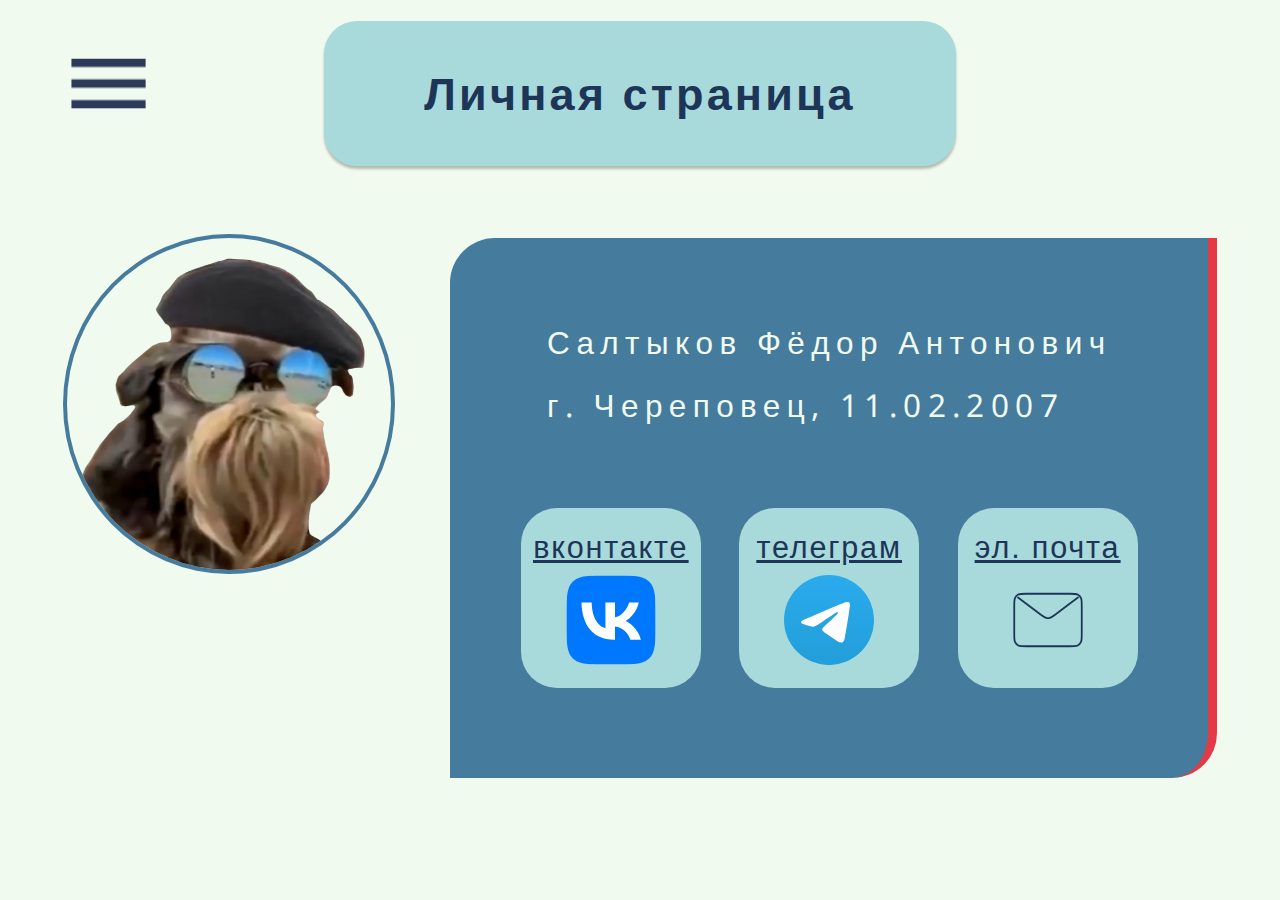
<file: index.html>
<!DOCTYPE html>
<html lang="en">

<head>
	<meta charset="UTF-8">
	<meta name="viewport" content="width=device-width, initial-scale=1.0">
	<title>Главная</title>
	<link href="https://fonts.googleapis.com/css2?family=Noto+Sans+Tangsa:wght@400;600&display=swap" rel="stylesheet">
	<link rel="stylesheet" href="css/index.css">
</head>

<body>
	<header>
		<img class="menu-button" src="img/hamburger.png" alt="#">
		<div class="title-wrapper">
			<div class="header-block">
				<p class="header-text">Личная страница</p>
			</div>
		</div>
	</header>
	<main>
		<div class="photo-wrapper">
			<img class="photo" src="img/profile dog.png" alt="profile photo">
		</div>
		<div class="text-block">
			<p class="main-text">
				Салтыков Фёдор Антонович
				<br>
				г. Череповец, 11.02.2007
			</p>

			<!-- contacts: -->
			<div class="contact-option-wrapper">
				<a class="contact-link" href="https://vk.com/tolko__spokoistvie" target="_blank">
					<div class="contact-option">
						<span onclick='window.open()' class="contact-option-header">вконтакте</span>
						<img class="contact-option-photo" src="img/VK Logo.svg" alt="#">
					</div>
				</a>
				<a class="contact-link" href="https://t.me/the_dude1100" target="_blank">
					<div class="contact-option">
						<span class="contact-option-header">телеграм</span>
						<img class="contact-option-photo" src="img/Telegram_2019_Logo.svg" alt="#">
					</div>
				</a>
				<a class="contact-link" href="mailto:fedorsaltyk@gmail.com" target="_blank">
					<div class="contact-option">
						<span class="contact-option-header">эл. почта</span>
						<svg class="contact-option-photo" xmlns="http://www.w3.org/2000/svg" width="100" height="100"
							viewBox="0 0 100 100" fill="none">
							<path
								d="M16.6667 24.9999L42.1152 44.2177L42.1236 44.2247C44.9494 46.2969 46.3631 47.3337 47.9115 47.7341C49.2801 48.0881 50.7188 48.0881 52.0874 47.7341C53.6372 47.3333 55.055 46.2936 57.8857 44.2177C57.8857 44.2177 74.2087 31.6913 83.3333 24.9999M12.5 65.8341V34.1674C12.5 29.5003 12.5 27.165 13.4083 25.3824C14.2072 23.8144 15.4811 22.5405 17.0492 21.7415C18.8318 20.8333 21.167 20.8333 25.8341 20.8333H74.1675C78.8346 20.8333 81.1649 20.8333 82.9475 21.7415C84.5155 22.5405 85.7937 23.8144 86.5926 25.3824C87.5 27.1633 87.5 29.4957 87.5 34.1537V65.8482C87.5 70.5061 87.5 72.8352 86.5926 74.6161C85.7937 76.1841 84.5155 77.4602 82.9475 78.2592C81.1666 79.1666 78.8375 79.1666 74.1795 79.1666H25.8205C21.1625 79.1666 18.83 79.1666 17.0492 78.2592C15.4811 77.4602 14.2072 76.1841 13.4083 74.6161C12.5 72.8335 12.5 70.5012 12.5 65.8341Z"
								stroke="#1D3557" stroke-width="2" stroke-linecap="round" stroke-linejoin="round" />
						</svg>
					</div>
				</a>
			</div>
		</div>
	</main>

	<!-- menu -->
	<div class="menu-block">
		<svg class="close-button" xmlns="http://www.w3.org/2000/svg" width="7.2vh" height="7.2vh" viewBox="0 0 60 60"
			fill="none">
			<path
				d="M52.4999 52.4999L30.0001 30.0001M30.0001 30.0001L7.5 7.5M30.0001 30.0001L52.5001 7.5M30.0001 30.0001L7.5 52.5001"
				stroke="white" stroke-width="2" stroke-linecap="round" stroke-linejoin="round" />
		</svg>
		<div class="menu-header-wrapper">
			<p class="menu-header">меню</p>
		</div>
		<div id="menu-options-wrapper">
			<div onclick="window.location.href = 'portfolio.html';" class="menu-option">
				<span class="option-header">портфолио</span>
			</div>
			<div onclick="window.location.href='hobbies.html';" class="menu-option">
				<span class="option-header">хобби</span>
			</div>
			<div onclick="window.location.href='biography.html';" class="menu-option">
				<span class="option-header">биография</span>
			</div>
		</div>
	</div>
	<script src="js/jquery-3.7.1.slim.min.js"></script>
	<script src="js/script-index.js"></script>
</body>

</html>
</file>
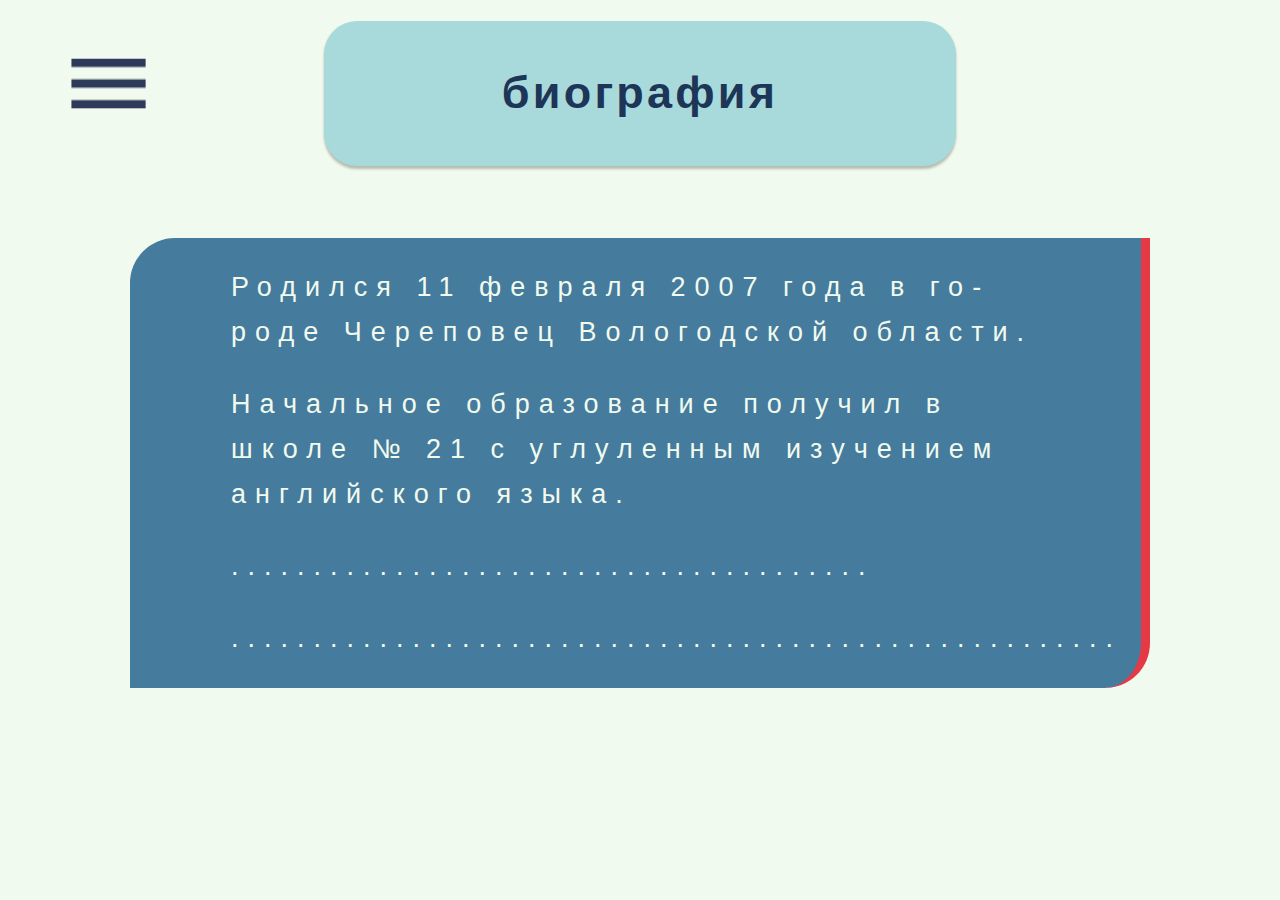
<file: biography.html>
<!DOCTYPE html>
<html lang="ru">

<head>
	<meta charset="UTF-8">
	<meta name="viewport" content="width=device-width, initial-scale=1.0">
	<title>биография</title>
	<link rel="stylesheet" href="css\biography.css">
</head>

<body>
	<header>
		<img class="menu-button" src="img/hamburger.png" alt="#">
		<div class="title-wrapper">
			<div class="header-block">
				<p class="header-text">биография</p>
			</div>
		</div>
	</header>

	<main>
		<div class="text-block">
			<div class="main-text">
				<p>Родился 11 февраля 2007 года в городе Череповец Вологодской области.</p>
				<p>Начальное образование получил в школе № 21 с углуленным изучением английского языка.</p>
				<p>.......................................</p>
				<p>......................................................</p>
			</div>
		</div>
	</main>

	<div class="menu-block">
		<svg class="close-button" xmlns="http://www.w3.org/2000/svg" width="7.2vh" height="7.2vh" viewBox="0 0 60 60"
			fill="none">
			<path
				d="M52.4999 52.4999L30.0001 30.0001M30.0001 30.0001L7.5 7.5M30.0001 30.0001L52.5001 7.5M30.0001 30.0001L7.5 52.5001"
				stroke="white" stroke-width="2" stroke-linecap="round" stroke-linejoin="round" />
		</svg>
		<div class="menu-header-wrapper">
			<p class="menu-header">меню</p>
		</div>
		<div id="menu-options-wrapper">
			<div onclick="window.location.href = 'index.html';" class="menu-option">
				<span class="option-header">главная</span>
				<!-- <svg class="option-photo" xmlns="http://www.w3.org/2000/svg" width="80" height="80" viewBox="0 0 80 80"
					fill="none">
					<path
						d="M43.3333 10.0029C43.015 10 42.6576 10 42.249 10H27.3339C23.6003 10 21.732 10 20.3059 10.7266C19.0515 11.3658 18.0324 12.3849 17.3932 13.6393C16.6666 15.0654 16.6666 16.9336 16.6666 20.6673V59.334C16.6666 63.0677 16.6666 64.9335 17.3932 66.3596C18.0324 67.614 19.0515 68.6349 20.3059 69.2741C21.7306 70 23.5966 70 27.3231 70L52.6769 70C56.4033 70 58.2666 70 59.6913 69.2741C60.9457 68.6349 61.9682 67.614 62.6074 66.3596C63.3333 64.9349 63.3333 63.0716 63.3333 59.3453V31.0856C63.3333 30.6765 63.3332 30.3187 63.3302 30M43.3333 10.0029C44.2854 10.0116 44.8878 10.0462 45.4628 10.1842C46.143 10.3475 46.7928 10.6175 47.3893 10.9831C48.0618 11.3952 48.6394 11.9727 49.7916 13.125L60.2099 23.5433C61.3629 24.6963 61.9362 25.2712 62.3485 25.944C62.714 26.5405 62.9844 27.1909 63.1477 27.8711C63.2857 28.4459 63.3211 29.0484 63.3302 30M43.3333 10.0029V19.3333C43.3333 23.067 43.3333 24.9326 44.0599 26.3586C44.6991 27.6131 45.7182 28.6349 46.9726 29.2741C48.3973 30 50.2633 30 53.9897 30H63.3302M63.3302 30H63.3339"
						stroke="#1D3557" stroke-width="2" stroke-linecap="round" stroke-linejoin="round" />
				</svg> -->
			</div>
			<div onclick="window.location.href='portfolio.html';" class="menu-option">
				<span class="option-header">портфолио</span>
				<!-- <svg class="option-photo" xmlns="http://www.w3.org/2000/svg" width="80" height="80" viewBox="0 0 80 80"
					fill="none">
					<path
						d="M13.3334 70V52.2903M13.3334 52.2903C32.7273 37.1257 47.2728 67.4542 66.6667 52.2896V14.3782C47.2728 29.5428 32.7273 -0.78701 13.3334 14.3776V52.2903Z"
						stroke="#1D3557" stroke-width="2" stroke-linecap="round" stroke-linejoin="round" />
				</svg> -->
			</div>
			<div onclick="window.location.href='hobbies.html';" class="menu-option">
				<span class="option-header">хобби</span>
				<!-- <svg class="option-photo" xmlns="http://www.w3.org/2000/svg" width="80" height="80" viewBox="0 0 80 80"
					fill="none">
					<path d="M50 20V70M50 20L70 10V60L50 70M50 20L30 10M50 70L30 60M30 60L10 70V20L30 10M30 60V10" stroke="#1D3557"
						stroke-width="2" stroke-linecap="round" stroke-linejoin="round" />
				</svg> -->
			</div>
		</div>
	</div>

	<script src="js/jquery-3.7.1.slim.min.js"></script>
	<script src="js/script-bio.js"></script>
</body>

</html>
</file>
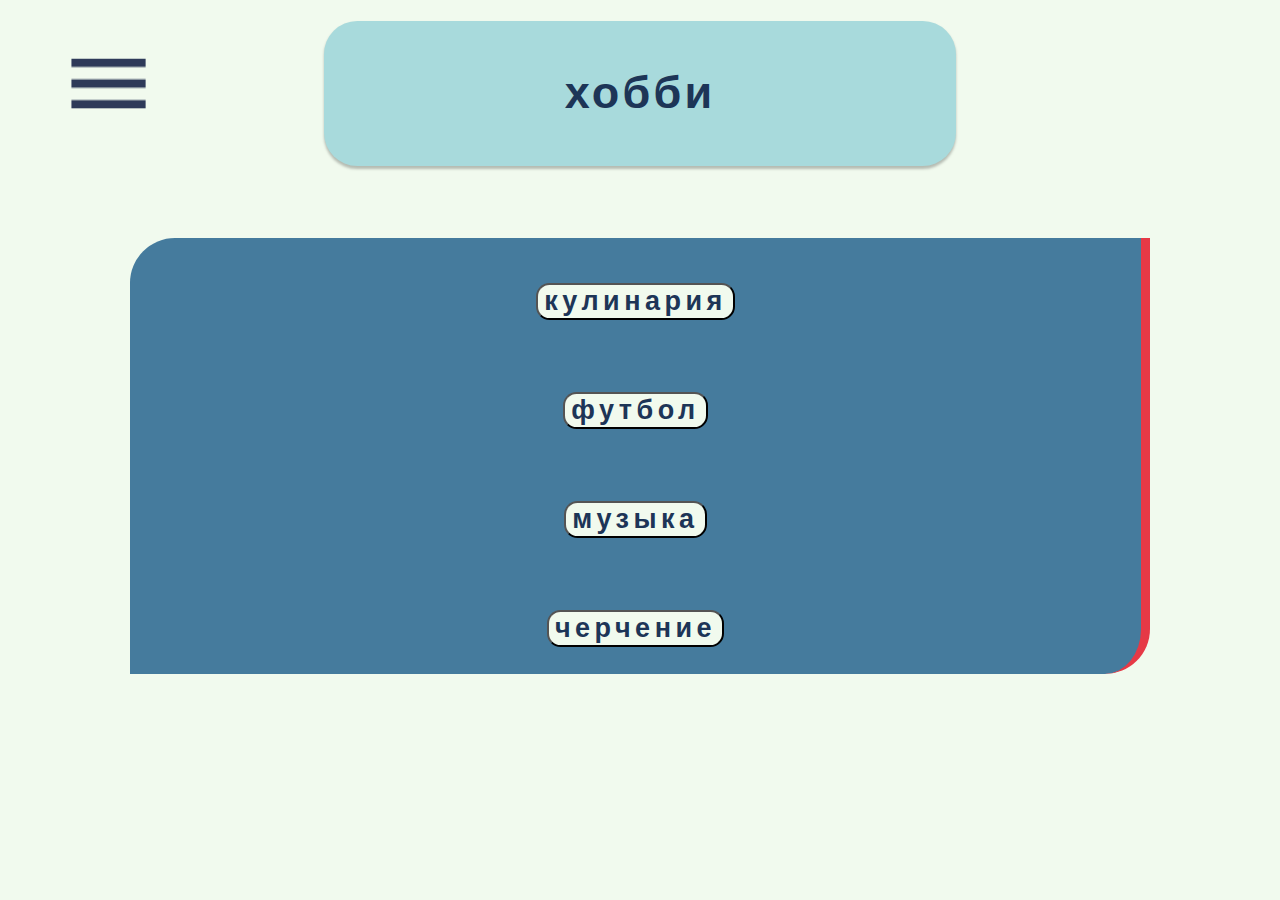
<file: hobbies.html>
<!DOCTYPE html>
<html lang="ru">

<head>
	<meta charset="UTF-8">
	<meta name="viewport" content="width=device-width, initial-scale=1.0">
	<title>хобби</title>
	<link rel="stylesheet" href="css\hobbies.css">
</head>

<body>
	<header>
		<img class="menu-button" src="img/hamburger.png" alt="#">
		<div class="title-wrapper">
			<div class="header-block">
				<p class="header-text">хобби</p>
			</div>
		</div>
	</header>

	<main>
		<div class=" text-block">
			<div class="main-text">
				<button type="button" class="collapsible">кулинария</button>
				<div class="photo-wrapper">
					<img class="hobbies-imgs two-photos" src="img/сосиски в тесте.jpg" alt="сосиски в тесте">
					<img class="hobbies-imgs two-photos" src="img/булочки.jpg" alt="булочки с корицей">
				</div>
				<button type="button" class="collapsible">футбол</button>
				<div class="photo-wrapper">
					<img class="hobbies-imgs" src="img/футбол 1.jpg" alt="команда футбол">
				</div>
				<button type="button" class="collapsible">музыка</button>
				<div class="photo-wrapper">
					<img class="hobbies-imgs long-photo" src="img/playing guitar.jpg" alt="с гитарой">
				</div>
				<button type="button" class="collapsible">черчение</button>
				<div class="photo-wrapper">
					<img class="hobbies-imgs two-photos" src="img/mandala 23.jpeg" alt="мандала 1">
					<img class="hobbies-imgs two-photos" src="img/pyramid-drawing.jpeg" alt="пирамиды">
				</div>
			</div>
		</div>
	</main>

	<div class="menu-block">
		<svg class="close-button" xmlns="http://www.w3.org/2000/svg" width="7.2vh" height="7.2vh" viewBox="0 0 60 60"
			fill="none">
			<path
				d="M52.4999 52.4999L30.0001 30.0001M30.0001 30.0001L7.5 7.5M30.0001 30.0001L52.5001 7.5M30.0001 30.0001L7.5 52.5001"
				stroke="white" stroke-width="2" stroke-linecap="round" stroke-linejoin="round" />
		</svg>
		<div class="menu-header-wrapper">
			<p class="menu-header">меню</p>
		</div>
		<div id="menu-options-wrapper">
			<div onclick="window.location.href = 'index.html';" class="menu-option">
				<span class="option-header">главная</span>
				<!-- <svg class="option-photo" xmlns="http://www.w3.org/2000/svg" width="80" height="80" viewBox="0 0 80 80"
					fill="none">
					<path
						d="M43.3333 10.0029C43.015 10 42.6576 10 42.249 10H27.3339C23.6003 10 21.732 10 20.3059 10.7266C19.0515 11.3658 18.0324 12.3849 17.3932 13.6393C16.6666 15.0654 16.6666 16.9336 16.6666 20.6673V59.334C16.6666 63.0677 16.6666 64.9335 17.3932 66.3596C18.0324 67.614 19.0515 68.6349 20.3059 69.2741C21.7306 70 23.5966 70 27.3231 70L52.6769 70C56.4033 70 58.2666 70 59.6913 69.2741C60.9457 68.6349 61.9682 67.614 62.6074 66.3596C63.3333 64.9349 63.3333 63.0716 63.3333 59.3453V31.0856C63.3333 30.6765 63.3332 30.3187 63.3302 30M43.3333 10.0029C44.2854 10.0116 44.8878 10.0462 45.4628 10.1842C46.143 10.3475 46.7928 10.6175 47.3893 10.9831C48.0618 11.3952 48.6394 11.9727 49.7916 13.125L60.2099 23.5433C61.3629 24.6963 61.9362 25.2712 62.3485 25.944C62.714 26.5405 62.9844 27.1909 63.1477 27.8711C63.2857 28.4459 63.3211 29.0484 63.3302 30M43.3333 10.0029V19.3333C43.3333 23.067 43.3333 24.9326 44.0599 26.3586C44.6991 27.6131 45.7182 28.6349 46.9726 29.2741C48.3973 30 50.2633 30 53.9897 30H63.3302M63.3302 30H63.3339"
						stroke="#1D3557" stroke-width="2" stroke-linecap="round" stroke-linejoin="round" />
				</svg> -->
			</div>
			<div onclick="window.location.href='portfolio.html';" class="menu-option">
				<span class="option-header">портфолио</span>
				<!-- <svg class="option-photo" xmlns="http://www.w3.org/2000/svg" width="80" height="80" viewBox="0 0 80 80"
					fill="none">
					<path
						d="M13.3334 70V52.2903M13.3334 52.2903C32.7273 37.1257 47.2728 67.4542 66.6667 52.2896V14.3782C47.2728 29.5428 32.7273 -0.78701 13.3334 14.3776V52.2903Z"
						stroke="#1D3557" stroke-width="2" stroke-linecap="round" stroke-linejoin="round" />
				</svg> -->
			</div>
			<div onclick="window.location.href='biography.html';" class="menu-option">
				<span class="option-header">биография</span>
				<!-- <svg class="option-photo" xmlns="http://www.w3.org/2000/svg" width="80" height="80" viewBox="0 0 80 80"
					fill="none">
					<path d="M50 20V70M50 20L70 10V60L50 70M50 20L30 10M50 70L30 60M30 60L10 70V20L30 10M30 60V10" stroke="#1D3557"
						stroke-width="2" stroke-linecap="round" stroke-linejoin="round" />
				</svg> -->
			</div>
		</div>
	</div>

	<script src="js/jquery-3.7.1.slim.min.js"></script>
	<script src="js/script-hobbies.js"></script>
</body>

</html>
</file>
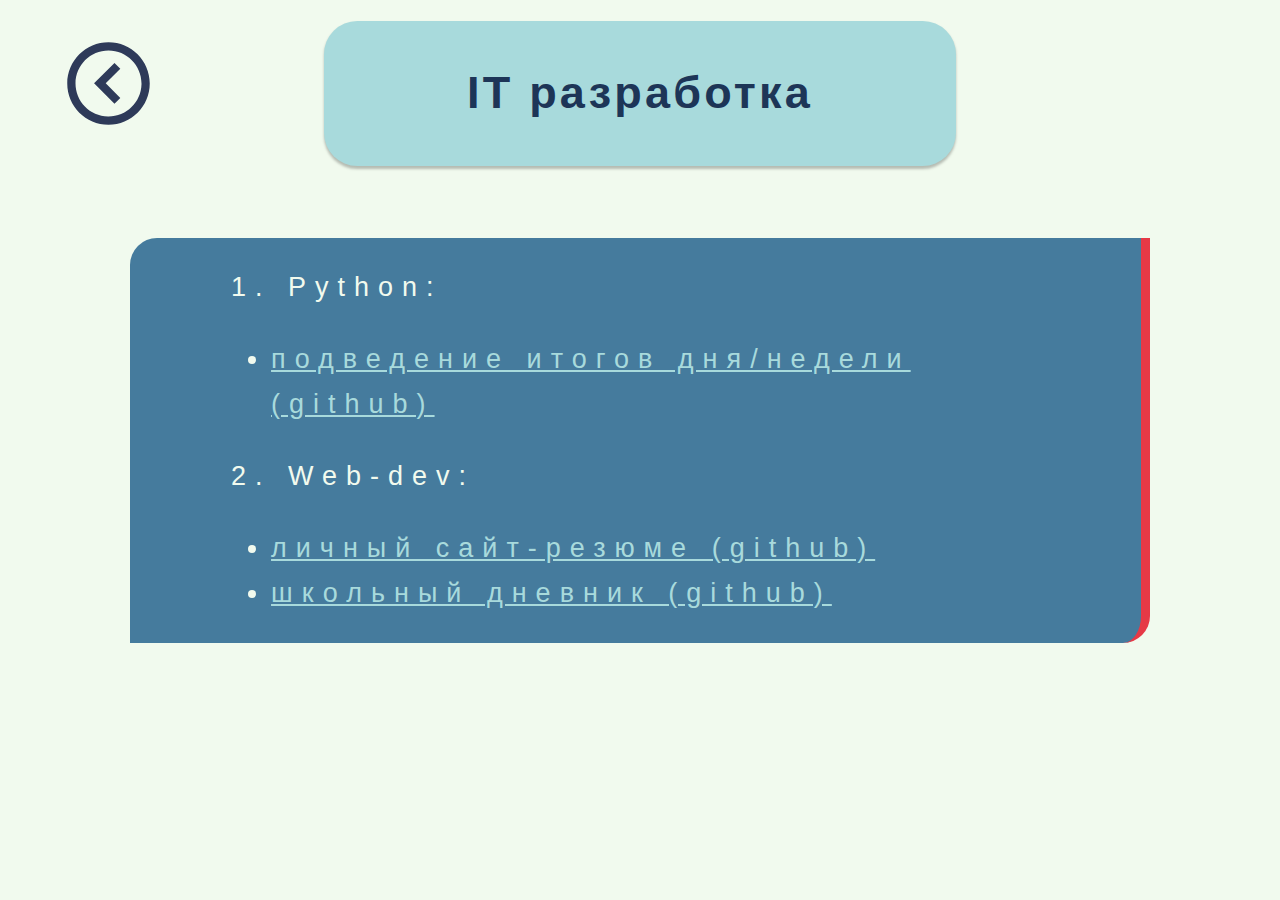
<file: portfolio-it.html>
<!DOCTYPE html>
<html lang="en">

<head>
	<meta charset="UTF-8">
	<meta name="viewport" content="width=device-width, initial-scale=1.0">
	<title>IT разработка</title>
	<link rel="stylesheet" href="css\portfolio-it.css">
</head>

<body>
	<header>
		<img onclick="window.location.href = 'portfolio.html';" class="menu-button"
			src="img/circle_chevron_leftback arrow.svg" alt="#">
		<div class="title-wrapper">
			<div class="header-block">
				<p class="header-text">IT разработка</p>
			</div>
		</div>
	</header>

	<main>
		<div class="text-block">
			<div class="main-text">
				<p>1. Python:
				<ul>
					<li><a class="portfolio-link" href="https://github.com/theDude1101/results-of-the-day-week-python-.git"
							target="_blank">подведение итогов
							дня/недели (github)</a></li>
				</ul>
				</p>
				<p>2. Web-dev:
				<ul>
					<li> <a class="portfolio-link" href="https://github.com/theDude1101/project-dna-2023.git"
							target="_blank">личный сайт-резюме (github)</a>
					</li>
					<li> <a class="portfolio-link" href="https://github.com/theDude1101/school-diary.git" target="_blank">школьный
							дневник (github)</a>
					</li>
				</ul>
				</p>
			</div>
		</div>
	</main>
</body>

</html>
</file>
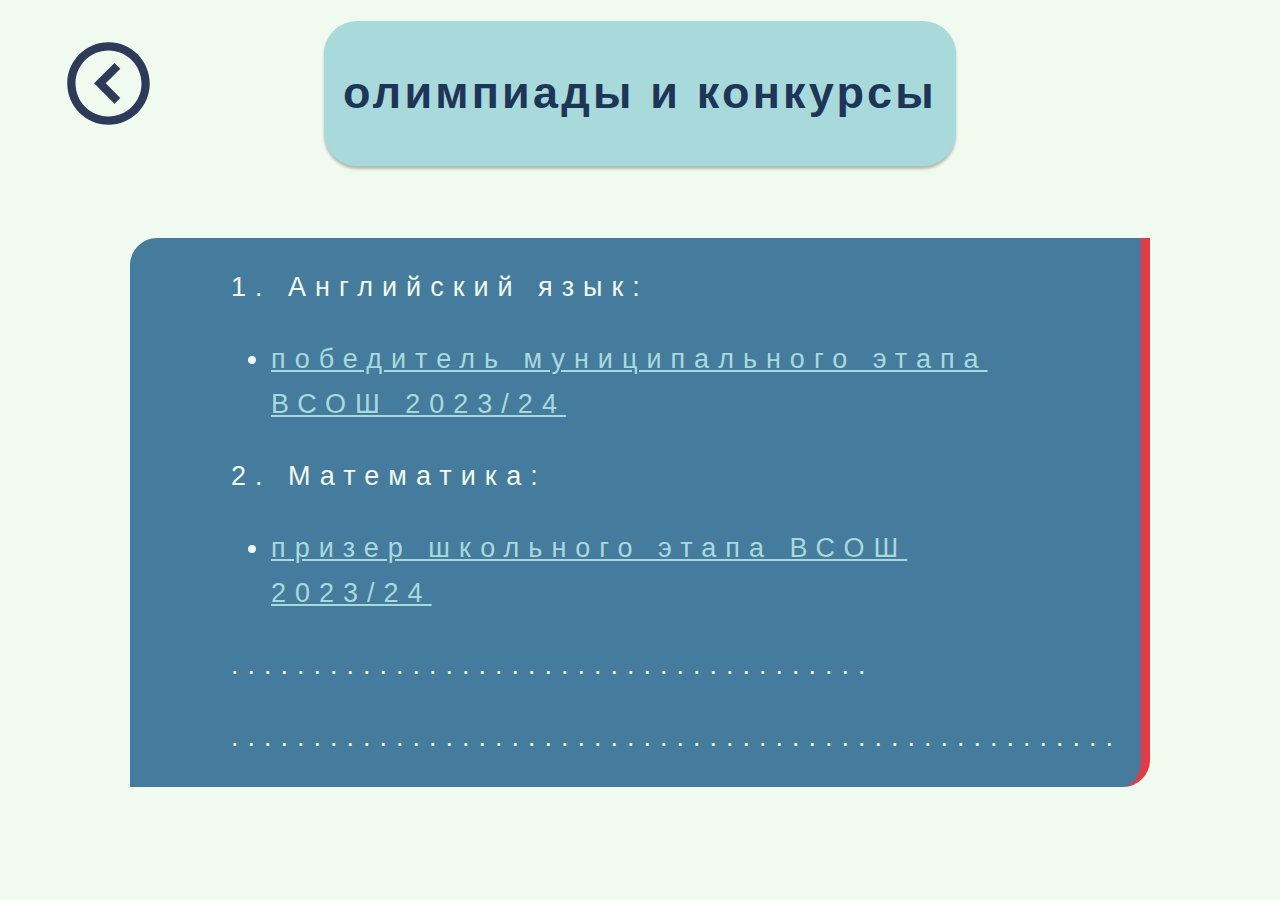
<file: portfolio-olimpiad.html>
<!DOCTYPE html>
<html lang="en">

<head>
	<meta charset="UTF-8">
	<meta name="viewport" content="width=device-width, initial-scale=1.0">
	<title>олимпиады и конкурсы</title>
	<link rel="stylesheet" href="css\portfolio-olimpiad.css">
</head>

<body>
	<header>
		<img onclick="window.location.href = 'portfolio.html';" class="menu-button"
			src="img/circle_chevron_leftback arrow.svg" alt="#">
		<div class="title-wrapper">
			<div class="header-block">
				<p class="header-text">олимпиады и конкурсы</p>
			</div>
		</div>
	</header>

	<main>
		<div class="text-block">
			<div class="main-text">
				<p>1. Английский язык:
				<ul>
					<li><a class="portfolio-link" href="img/мун этап всош 24.jpeg" target="_blank">победитель муниципального этапа
							ВСОШ 2023/24</a></li>
				</ul>
				</p>
				<p>2. Математика:
				<ul>
					<li> <a class="portfolio-link" href="img/математика 23.jpeg" target="_blank">призер школьного этапа ВСОШ
							2023/24</a></li>
				</ul>
				</p>
				<p>.......................................</p>
				<p>......................................................</p>
			</div>
		</div>
	</main>
</body>

</html>
</file>
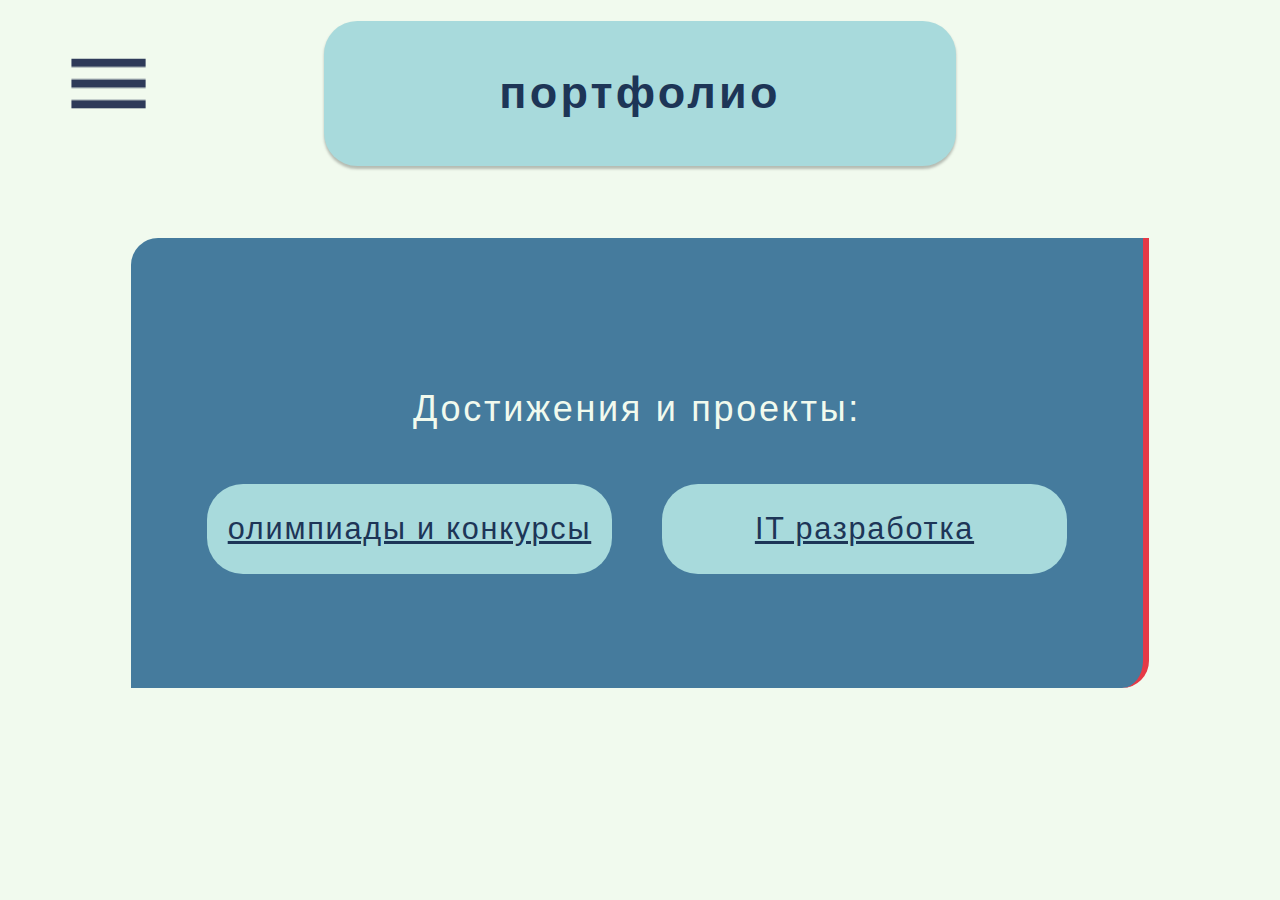
<file: portfolio.html>
<!DOCTYPE html>
<html lang="en">

<head>
	<meta charset="UTF-8">
	<meta name="viewport" content="width=device-width, initial-scale=1.0">
	<title>портфолио</title>
	<link rel="stylesheet" href="css\portfolio.css">
</head>

<body>

	<header>
		<img class="menu-button" src="img/hamburger.png" alt="#">
		<div class="title-wrapper">
			<div class="header-block">
				<p class="header-text">портфолио</p>
			</div>
		</div>
	</header>

	<main>
		<div class="text-block">
			<p class="potfolio-header">Достижения и проекты:</p>
			<div class="potfolio-option-wrapper">
				<div class="potfolio-option" onclick="window.location.href='portfolio-olimpiad.html';">
					<span class="potfolio-option-header">олимпиады и конкурсы</span>
				</div>
				<div class="potfolio-option" onclick="window.location.href='portfolio-it.html';">
					<span class="potfolio-option-header">IT разработка</span>
				</div>
			</div>
		</div>

	</main>

	<div class="menu-block">
		<svg class="close-button" xmlns="http://www.w3.org/2000/svg" width="7.2vh" height="7.2vh" viewBox="0 0 60 60"
			fill="none">
			<path
				d="M52.4999 52.4999L30.0001 30.0001M30.0001 30.0001L7.5 7.5M30.0001 30.0001L52.5001 7.5M30.0001 30.0001L7.5 52.5001"
				stroke="white" stroke-width="2" stroke-linecap="round" stroke-linejoin="round" />
		</svg>
		<div class="menu-header-wrapper">
			<p class="menu-header">меню</p>
		</div>
		<div id="menu-options-wrapper">
			<div onclick="window.location.href = 'index.html';" class="menu-option">
				<span class="option-header">главная</span>
				<!-- <svg class="option-photo" xmlns="http://www.w3.org/2000/svg" width="80" height="80" viewBox="0 0 80 80"
					fill="none">
					<path
						d="M43.3333 10.0029C43.015 10 42.6576 10 42.249 10H27.3339C23.6003 10 21.732 10 20.3059 10.7266C19.0515 11.3658 18.0324 12.3849 17.3932 13.6393C16.6666 15.0654 16.6666 16.9336 16.6666 20.6673V59.334C16.6666 63.0677 16.6666 64.9335 17.3932 66.3596C18.0324 67.614 19.0515 68.6349 20.3059 69.2741C21.7306 70 23.5966 70 27.3231 70L52.6769 70C56.4033 70 58.2666 70 59.6913 69.2741C60.9457 68.6349 61.9682 67.614 62.6074 66.3596C63.3333 64.9349 63.3333 63.0716 63.3333 59.3453V31.0856C63.3333 30.6765 63.3332 30.3187 63.3302 30M43.3333 10.0029C44.2854 10.0116 44.8878 10.0462 45.4628 10.1842C46.143 10.3475 46.7928 10.6175 47.3893 10.9831C48.0618 11.3952 48.6394 11.9727 49.7916 13.125L60.2099 23.5433C61.3629 24.6963 61.9362 25.2712 62.3485 25.944C62.714 26.5405 62.9844 27.1909 63.1477 27.8711C63.2857 28.4459 63.3211 29.0484 63.3302 30M43.3333 10.0029V19.3333C43.3333 23.067 43.3333 24.9326 44.0599 26.3586C44.6991 27.6131 45.7182 28.6349 46.9726 29.2741C48.3973 30 50.2633 30 53.9897 30H63.3302M63.3302 30H63.3339"
						stroke="#1D3557" stroke-width="2" stroke-linecap="round" stroke-linejoin="round" />
				</svg> -->
			</div>
			<div onclick="window.location.href='hobbies.html';" class="menu-option">
				<span class="option-header">хобби</span>
				<!-- <svg class="option-photo" xmlns="http://www.w3.org/2000/svg" width="80" height="80" viewBox="0 0 80 80"
					fill="none">
					<path
						d="M13.3334 70V52.2903M13.3334 52.2903C32.7273 37.1257 47.2728 67.4542 66.6667 52.2896V14.3782C47.2728 29.5428 32.7273 -0.78701 13.3334 14.3776V52.2903Z"
						stroke="#1D3557" stroke-width="2" stroke-linecap="round" stroke-linejoin="round" />
				</svg> -->
			</div>
			<div onclick="window.location.href='biography.html';" class="menu-option">
				<span class="option-header">биография</span>
				<!-- <svg class="option-photo" xmlns="http://www.w3.org/2000/svg" width="80" height="80" viewBox="0 0 80 80"
					fill="none">
					<path d="M50 20V70M50 20L70 10V60L50 70M50 20L30 10M50 70L30 60M30 60L10 70V20L30 10M30 60V10" stroke="#1D3557"
						stroke-width="2" stroke-linecap="round" stroke-linejoin="round" />
				</svg> -->
			</div>
		</div>
	</div>

	<script src="js/jquery-3.7.1.slim.min.js"></script>
	<script src="js/script.js"></script>

</body>

</html>
</file>
<file: css/index.css>
body {
	background-color: #F1FAEE;
}

.menu-button {
	position: absolute;
	margin: 2vw 0 0 4vw;
	cursor: pointer;
	width: 11vh;
	height: 11vh;
}

.menu-button:hover {
	box-shadow: inset 0 0 0 0.3vh #457B9D;
	border-radius: 5.5vh;
	transition-property: box-shadow;
	transition-duration: 0.7s;
}

.title-wrapper {
	width: 100%;
	display: flex;
	justify-content: center;
}

.header-block {
	display: flex;
	align-items: center;
	justify-content: center;
	width: 50%;
	height: 10%;
	margin-top: 1%;
	border-radius: 2.6vw;
	background: #A8DADC;
	box-shadow: 0 0.21vw 0.21vw 0 rgba(0, 0, 0, 0.25);
	transition: 1s;
}

.header-block_active {
	transform: translateX(35%);
}

.header-text {
	color: #1D3557;
	font-family: 'Noto Sans Tangsa', sans-serif;
	font-size: 5vh;
	font-style: normal;
	font-weight: 600;
	line-height: 122%;
	letter-spacing: 0.25vw;
}

/* body: */
main {
	display: flex;
	justify-content: space-evenly;
	margin-top: 8vh;
}

.photo-wrapper {
	width: 26vw;
	height: 26vw;
	display: flex;
	align-items: center;
	justify-content: center;
	transition: 1s;
}

.photo-wrapper_active {
	transform: translateX(-100%);
}

.photo {
	width: 100%;
	height: 100%;
	border-radius: 50%;
	border: 0.5vh solid #457B9D;
	background: #F1FAEE;
}

.text-block {
	display: grid;
	justify-content: center;
	grid-template-rows: 50% 50%;
	grid-template-columns: 90%;
	width: 60%;
	height: 60vh;
	border-radius: 5vh 0;
	border-right: 1vh solid #E63946;
	background: #457B9D;
	transition: 1s;
	hyphens: auto;
	-moz-hyphens: auto;
	-webkit-hyphens: auto;
	-ms-hyphens: auto;
	transition: 1s;
}

.text-block_active {
	border-right: none;
	hyphens: auto;
	-moz-hyphens: auto;
	-webkit-hyphens: auto;
	-ms-hyphens: auto;
}

.main-text {
	margin: auto;
	color: var(--icon-color, #F1FAEE);
	font-family: 'Noto Sans Tangsa', sans-serif;
	font-size: 3.5vh;
	font-style: normal;
	font-weight: 400;
	line-height: 200%;
	letter-spacing: 0.5vw;
}

/* contacts: */
.contact-option-wrapper {
	width: 100%;
	display: grid;
	grid-template-columns: 27% 27% 27%;
	grid-template-rows: 100%;
	justify-content: center;
	justify-items: center;
	column-gap: 5%;
}

.contact-link {
	height: 100%;
	display: flex;
	align-content: center;
	justify-content: center;
	border-radius: 4vh;
	background: #A8DADC;
	width: 20vh;
	height: 20vh;
	cursor: pointer;
}

.contact-link:hover {
	background-color: #F1FAEE;
	transition: 1s;
}

.contact-option {
	margin: auto;
	display: flex;
	flex-direction: column;
	justify-content: space-evenly;
	align-items: center;
	justify-content: center;
}

.contact-option-header {
	margin-bottom: 1.2vh;
	color: #1D3557;
	font-family: 'Noto San Tagsa', sans-serif;
	font-weight: 400;
	font-size: 3.4vh;
	letter-spacing: 0.2vh;
	text-decoration-line: underline;
}

.contact-option-photo {
	width: 10vh;
	height: 10vh;
}


/* menu: */
.menu-block {
	position: fixed;
	left: 0;
	top: 0;
	width: 35%;
	height: 100vh;

	display: flex;
	flex-direction: column;

	border-radius: 0 5vh 5vh 0;
	border-right: 0.8vh solid #E63946;
	background: #457B9D;

	transition: 1s;
	transform: translateX(-100%);
}

.menu_active {
	transform: translateX(0%);
}

.close-button {
	position: fixed;
	margin: 2.5vw 0 0 3vw;
	cursor: pointer;
}

.menu-header-wrapper {
	width: 100%;
	text-align: center;
}

.menu-header {
	color: var(--icon-color, #F1FAEE);
	font-family: 'Noto Sans Tangsa', sans-serif;
	font-size: 6vh;
	font-style: normal;
	font-weight: 400;
	line-height: 120%;
	letter-spacing: 0.3vh;
}

#menu-options-wrapper {
	height: 100vh;
	width: 100%;
	display: flex;
	flex-direction: column;
	justify-content: space-evenly;
	align-items: center;
}

.menu-option {
	display: flex;
	justify-content: center;
	align-items: center;
	border-radius: 5vh;
	background: #A8DADC;
	width: 80%;
	height: 15%;
	cursor: pointer;
}

.menu-option:hover {
	background-color: #F1FAEE;
	transition: 1s;
}

.option-header {
	color: #1D3557;
	font-family: 'Noto San Tagsa', sans-serif;
	font-size: 3.2vh;
	font-style: normal;
	font-weight: 400;
	text-decoration-line: underline;
}
</file>
